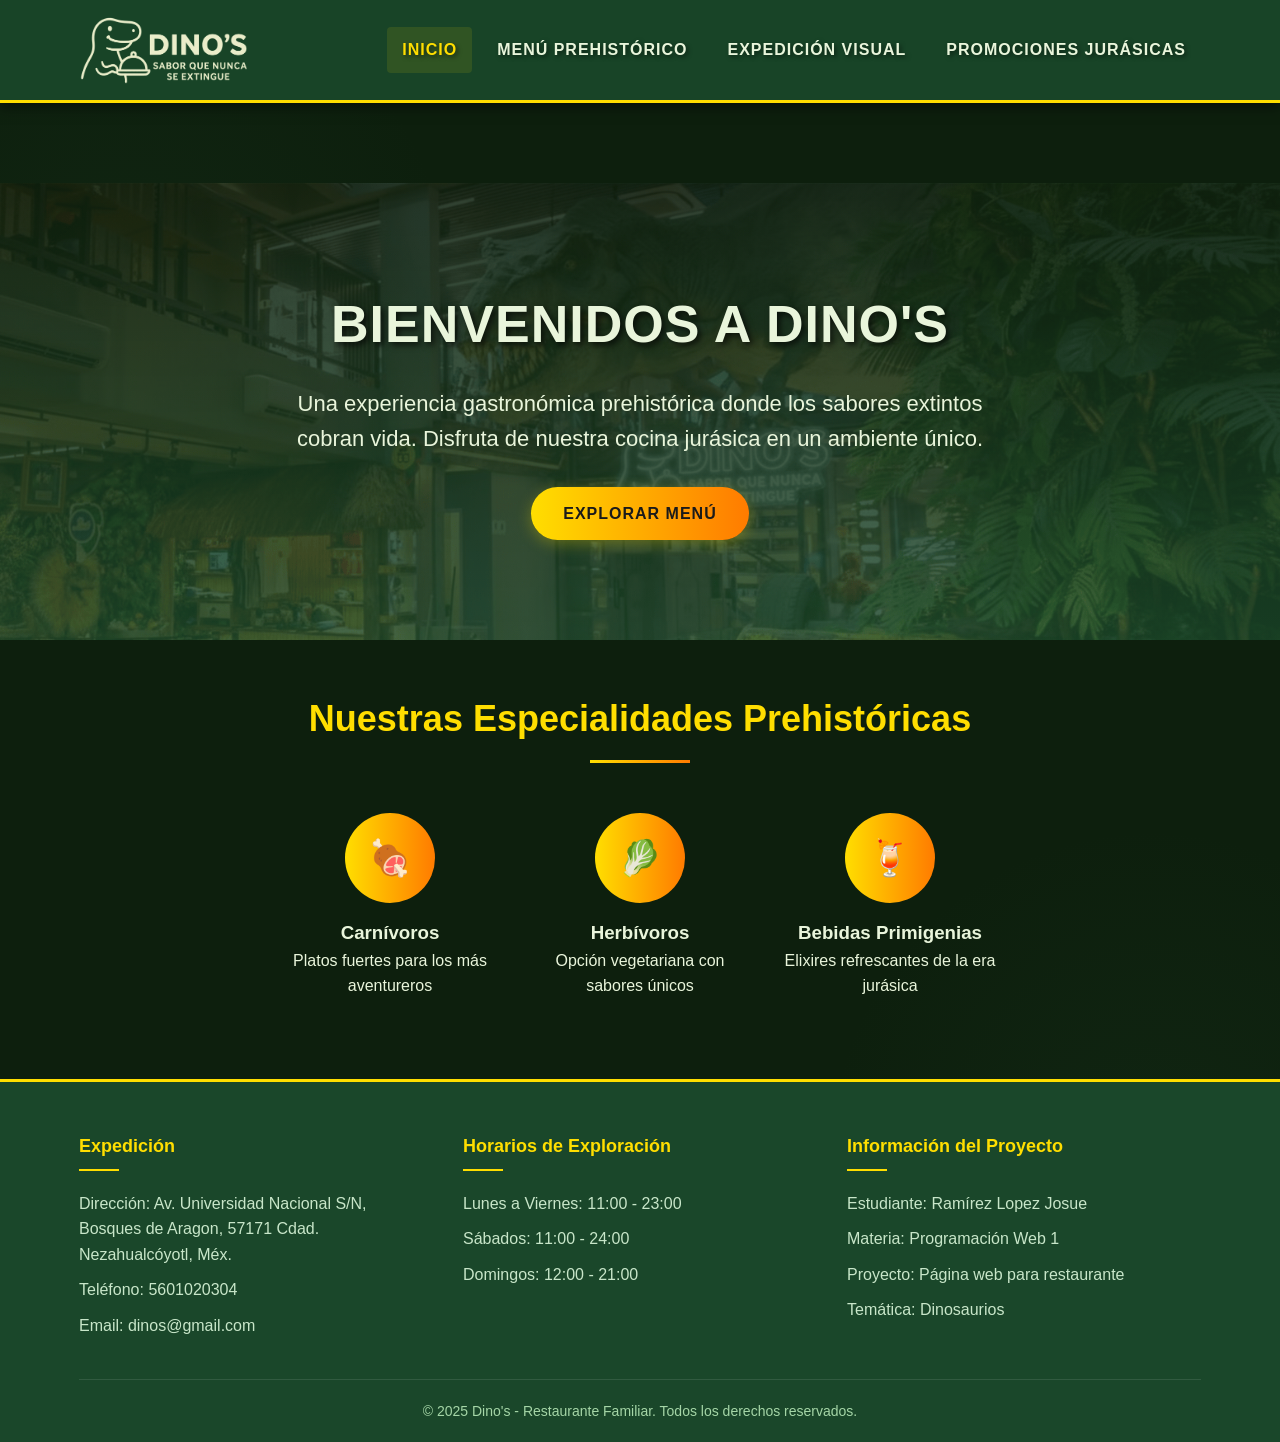
<file: index.html>
<!DOCTYPE html>
<html lang="es">
<head>
    <meta charset="UTF-8">
    <meta name="viewport" content="width=device-width, initial-scale=1.0">
    <title>Inicio - Dino's Restaurante Prehistórico</title>
    <link rel="stylesheet" href="style.css">
</head>
<body>

    <!-- Encabezado principal con logo y menú de navegación -->
    <header>
        <div class="contenedor contenedor-header">
            <div class="logo">
                <img src="Imagenes/logo-dino.png" alt="Logo Dino's" class="imagen-logo">
            </div>

            <!-- Barra de navegación -->
            <nav>
                <ul>
                    <li><a href="index.html" class="texto-jurasico activo">Inicio</a></li>
                    <li><a href="menu.html" class="texto-jurasico">Menú Prehistórico</a></li>
                    <li><a href="galeria.html" class="texto-jurasico">Expedición Visual</a></li>
                    <li><a href="promociones.html" class="texto-jurasico">Promociones Jurásicas</a></li>
                </ul>
            </nav>
        </div>
    </header>

    <!-- Sección principal de presentación (Hero) -->
    <section>
        <div class="hero">
            <div class="contenedor">
                <h1 class="texto-jurasico">BIENVENIDOS A DINO'S</h1>
                <p>Una experiencia gastronómica prehistórica donde los sabores extintos cobran vida. Disfruta de nuestra cocina jurásica en un ambiente único.</p>
                
                <!-- Botón que dirige al menú -->
                <a href="menu.html" class="boton pulso">Explorar Menú</a>
            </div>
        </div>
        
        <!-- Sección de especialidades destacadas -->
        <div class="contenedor">
            <div style="text-align: center; margin-top: 50px;">
                <h2>Nuestras Especialidades Prehistóricas</h2>

                <div class="especialidades">

                    <!-- Especialidad Carnívoros -->
                    <div class="item-especialidad">
                        <div class="icono-especialidad">🍖</div>
                        <h3>Carnívoros</h3>
                        <p>Platos fuertes para los más aventureros</p>
                    </div>

                    <!-- Especialidad Herbívoros -->
                    <div class="item-especialidad">
                        <div class="icono-especialidad">🥬</div>
                        <h3>Herbívoros</h3>
                        <p>Opción vegetariana con sabores únicos</p>
                    </div>

                    <!-- Bebidas especiales -->
                    <div class="item-especialidad">
                        <div class="icono-especialidad">🍹</div>
                        <h3>Bebidas Primigenias</h3>
                        <p>Elixires refrescantes de la era jurásica</p>
                    </div>

                </div>
            </div>
        </div>
    </section>

    <!-- Pie de página con información del proyecto y contacto -->
    <footer>
        <div class="contenedor">
            <div class="contenido-pie-pagina">

                <!-- Información de ubicación -->
                <div class="columna-pie-pagina">
                    <h3>Expedición</h3>
                    <p>Dirección: Av. Universidad Nacional S/N, Bosques de Aragon, 57171 Cdad. Nezahualcóyotl, Méx. </p>
                    <p>Teléfono: 5601020304</p>
                    <p>Email: dinos@gmail.com</p>
                </div>
                
                <!-- Horarios del restaurante -->
                <div class="columna-pie-pagina">
                    <h3>Horarios de Exploración</h3>
                    <p>Lunes a Viernes: 11:00 - 23:00</p>
                    <p>Sábados: 11:00 - 24:00</p>
                    <p>Domingos: 12:00 - 21:00</p>
                </div>
                
                <!-- Datos del estudiante y materia -->
                <div class="columna-pie-pagina">
                    <h3>Información del Proyecto</h3>
                    <p>Estudiante: Ramírez Lopez Josue</p>
                    <p>Materia: Programación Web 1</p>
                    <p>Proyecto: Página web para restaurante</p>
                    <p>Temática: Dinosaurios</p>
                </div>
            </div>
            
            <div class="copyright">
                <p>&copy; 2025 Dino's - Restaurante Familiar. Todos los derechos reservados.</p>
            </div>
        </div>
    </footer>

</body>
</html>
</file>
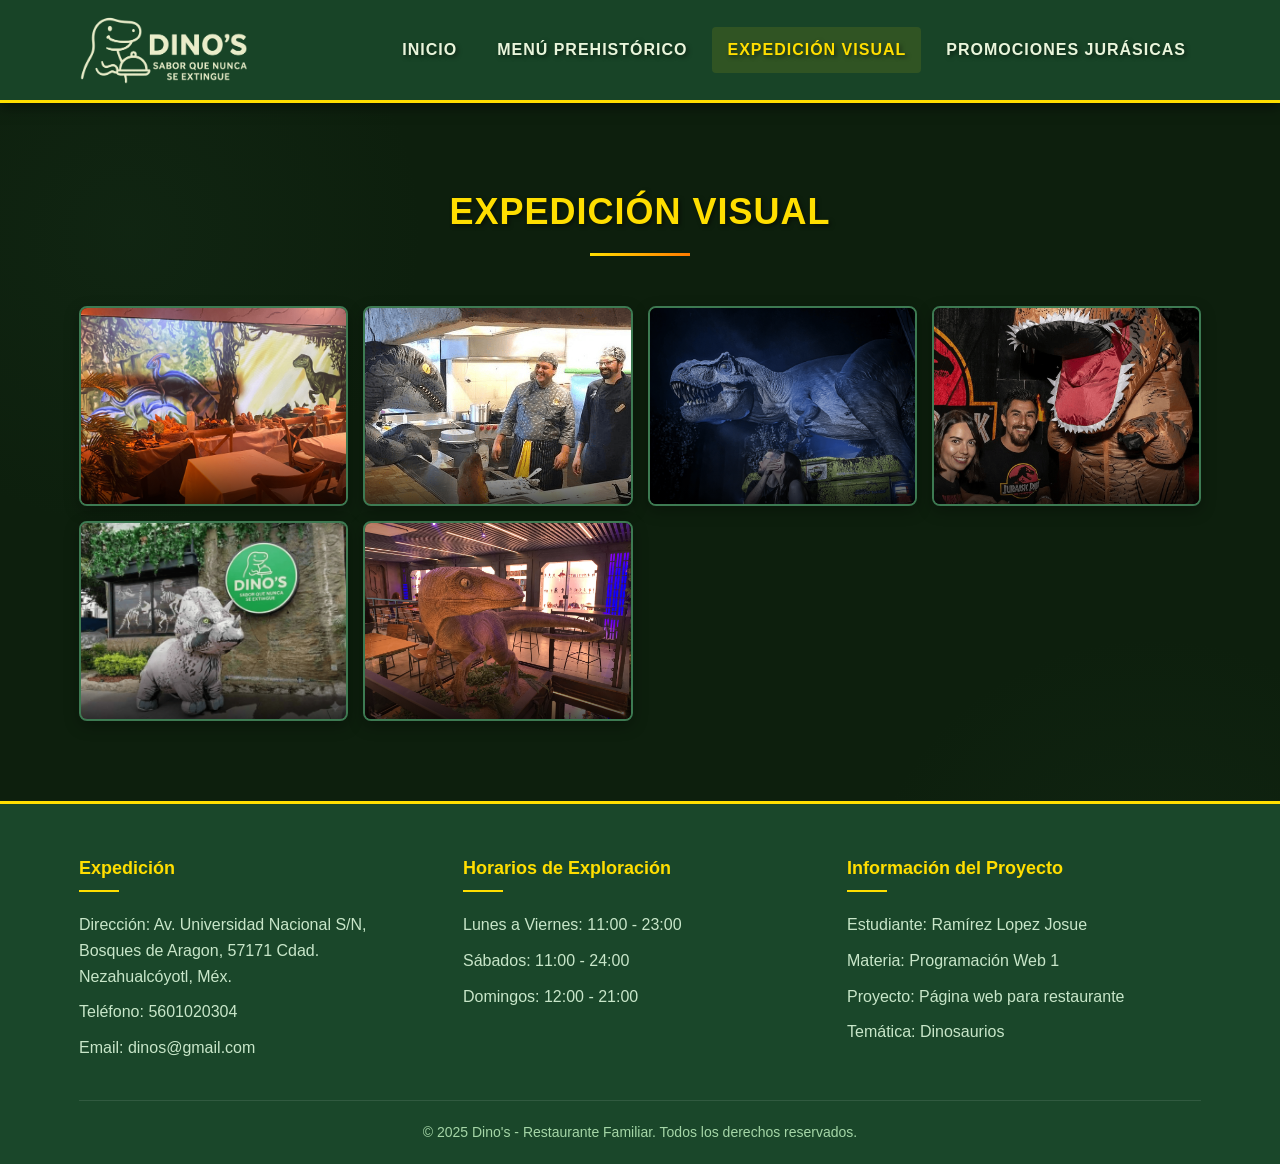
<file: galeria.html>
<!DOCTYPE html>
<html lang="es">
<head>
    <meta charset="UTF-8">
    <meta name="viewport" content="width=device-width, initial-scale=1.0">
    <title>Galería - Dino's Restaurante</title>
    <link rel="stylesheet" href="style.css">
</head>
<body>
    <!-- Encabezado con el logo y menú de navegación -->
    <header>
        <div class="contenedor contenedor-header">
            <div class="logo">
                <img src="Imagenes/logo-dino.png" alt="Logo Dino's" class="imagen-logo">
            </div>
            <nav>
                <ul>
                    <li><a href="index.html" class="texto-jurasico">Inicio</a></li>
                    <li><a href="menu.html" class="texto-jurasico">Menú Prehistórico</a></li>
                    <li><a href="galeria.html" class="texto-jurasico activo">Expedición Visual</a></li>
                    <li><a href="promociones.html" class="texto-jurasico">Promociones Jurásicas</a></li>
                </ul>
            </nav>
        </div>
    </header>

    <!-- Sección de Galería -->
    <section>
        <div class="contenedor">
            <h2 class="texto-jurasico">Expedición Visual</h2> 
            <div class="galeria">
                <div class="item-galeria">
                    <img src="Imagenes/interior-restaurante.png" alt="Interior del restaurante Dino's con decoración prehistórica y mesas temáticas">
                </div>
                <div class="item-galeria">
                    <img src="Imagenes/equipo.png" alt="Nuestro equipo de chefs preparando platillos jurásicos en la cocina">
                </div>
                <div class="item-galeria">
                    <img src="Imagenes/visitas.png" alt="Clientes disfrutando de su experiencia gastronómica prehistórica">
                </div>
                <div class="item-galeria">
                    <img src="Imagenes/evento-especial.png" alt="Evento especial de cumpleaños con temática de dinosaurios">
                </div>
                <div class="item-galeria">
                    <img src="Imagenes/exterior.png" alt="Vista exterior del restaurante Dino's">
                </div>
                <div class="item-galeria">
                    <img src="Imagenes/segunda-planta.png" alt="Segunda planta del restaurante">
                </div>
        </div>
    </section>

    <!-- Pie de página -->
    <footer>
        <div class="contenedor">
            <div class="contenido-pie-pagina">
                <div class="columna-pie-pagina">
                    <h3>Expedición</h3>
                    <p>Dirección: Av. Universidad Nacional S/N, Bosques de Aragon, 57171 Cdad. Nezahualcóyotl, Méx. </p>
                    <p>Teléfono: 5601020304</p>
                    <p>Email: dinos@gmail.com</p>
                </div>
                
                <div class="columna-pie-pagina">
                    <h3>Horarios de Exploración</h3>
                    <p>Lunes a Viernes: 11:00 - 23:00</p>
                    <p>Sábados: 11:00 - 24:00</p>
                    <p>Domingos: 12:00 - 21:00</p>
                </div>
                
                <div class="columna-pie-pagina">
                    <h3>Información del Proyecto</h3>
                    <p>Estudiante: Ramírez Lopez Josue</p>
                    <p>Materia: Programación Web 1</p>
                    <p>Proyecto: Página web para restaurante</p>
                    <p>Temática: Dinosaurios</p>
                </div>
            </div>
            
            <div class="copyright">
                <p>&copy; 2025 Dino's - Restaurante Familiar. Todos los derechos reservados.</p>
            </div>
        </div>
    </footer>
</body>
</html>
</file>
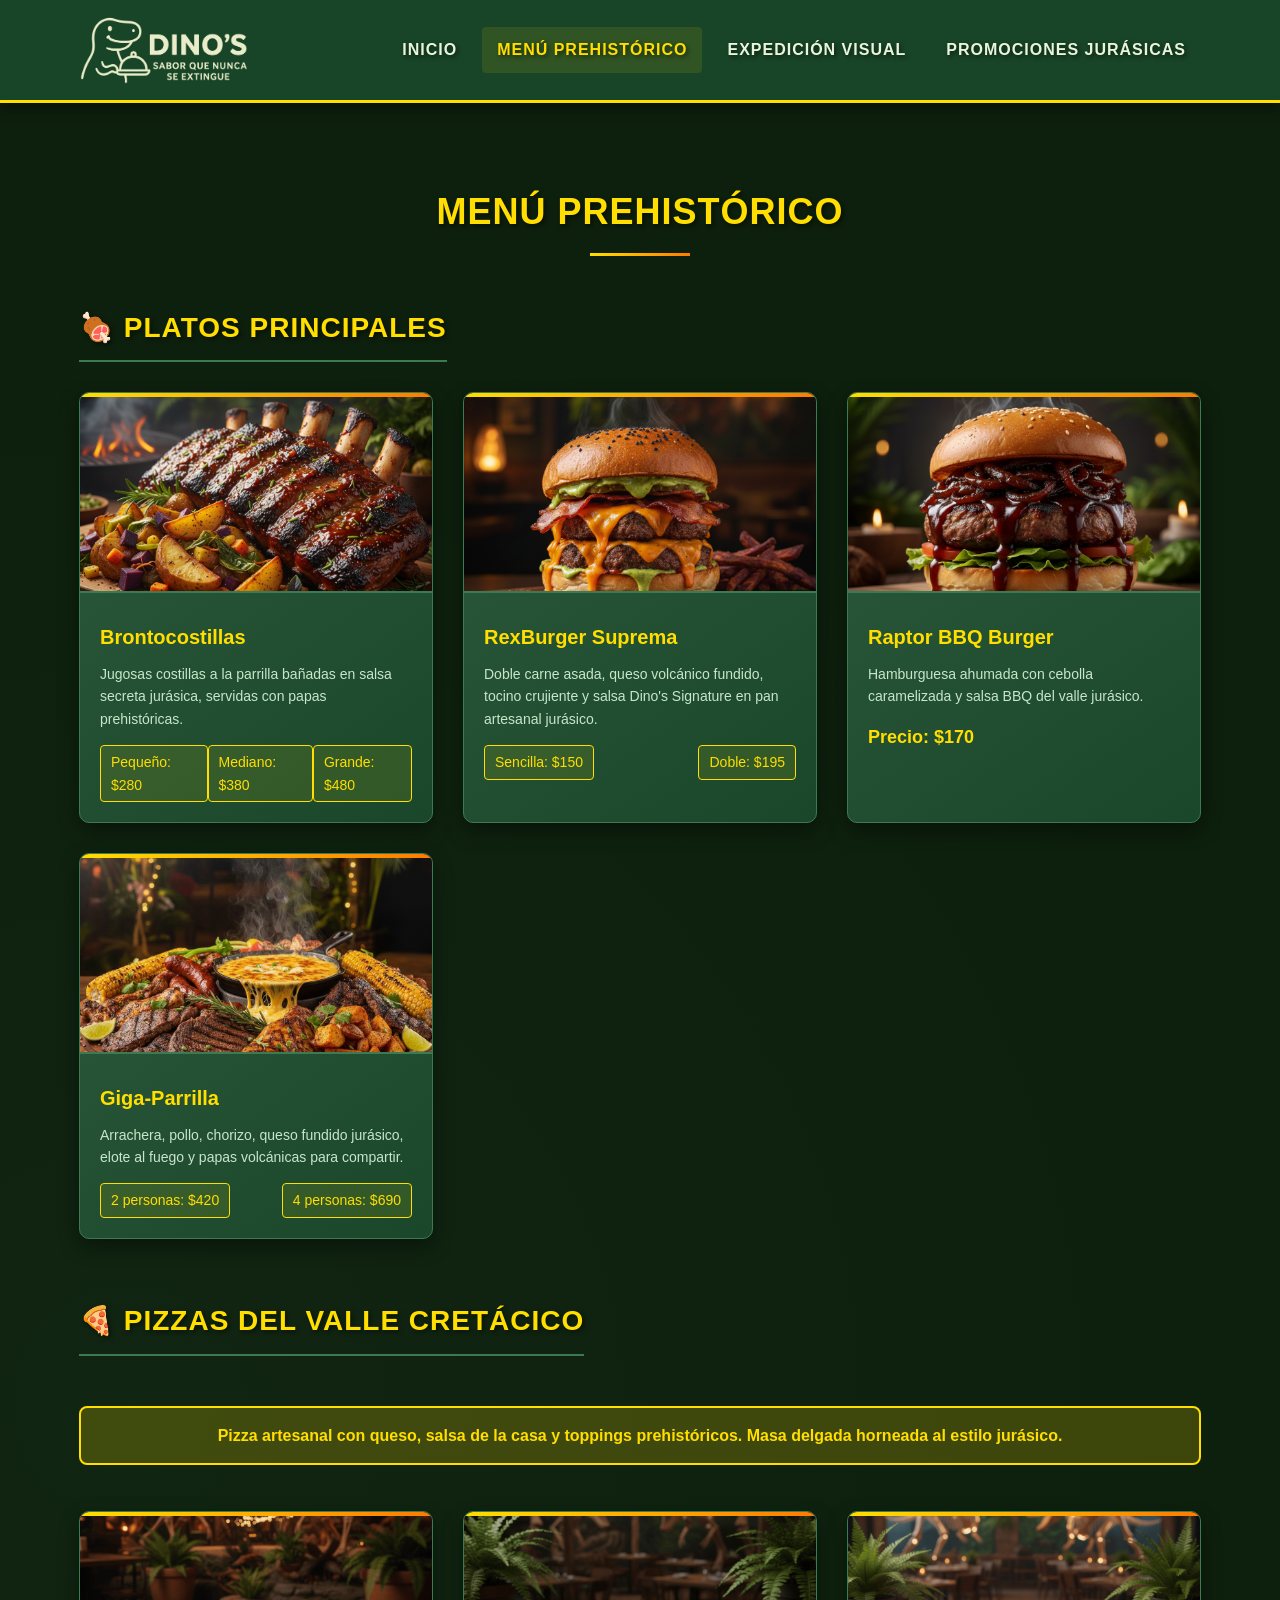
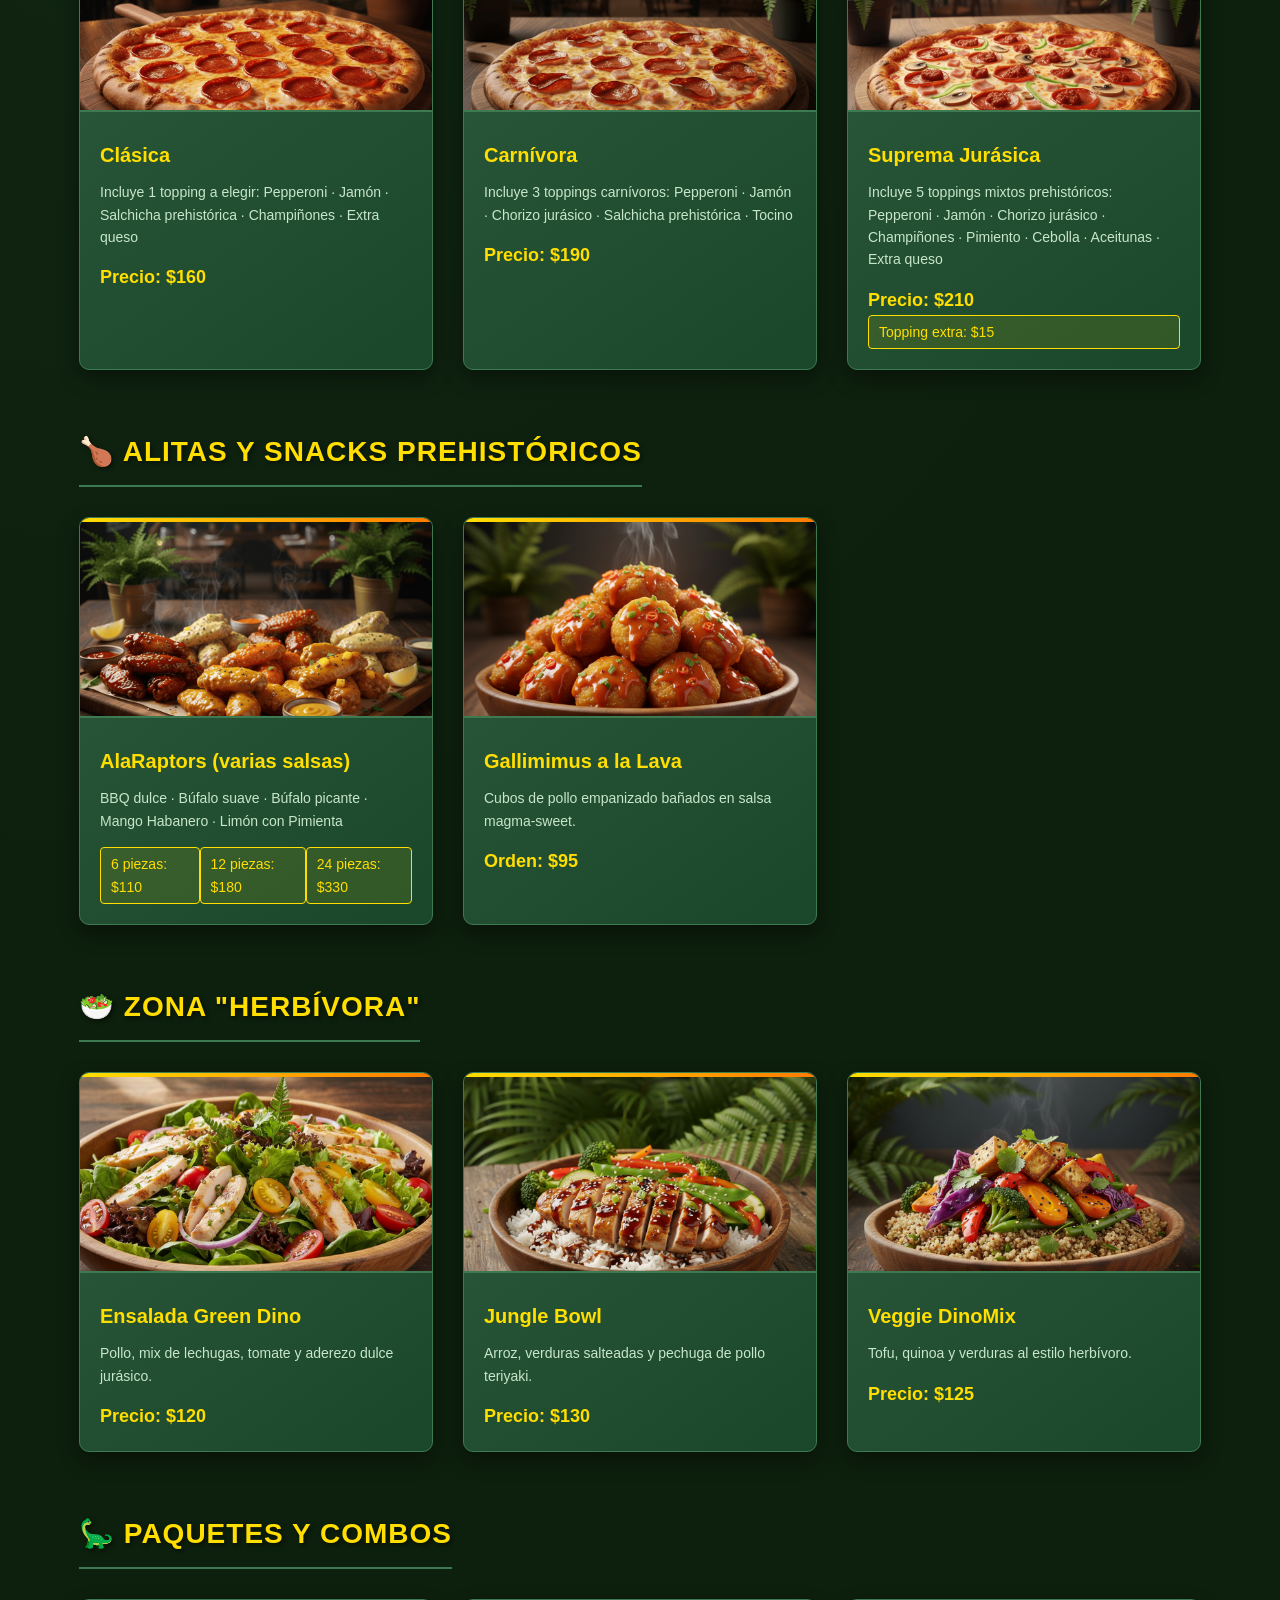
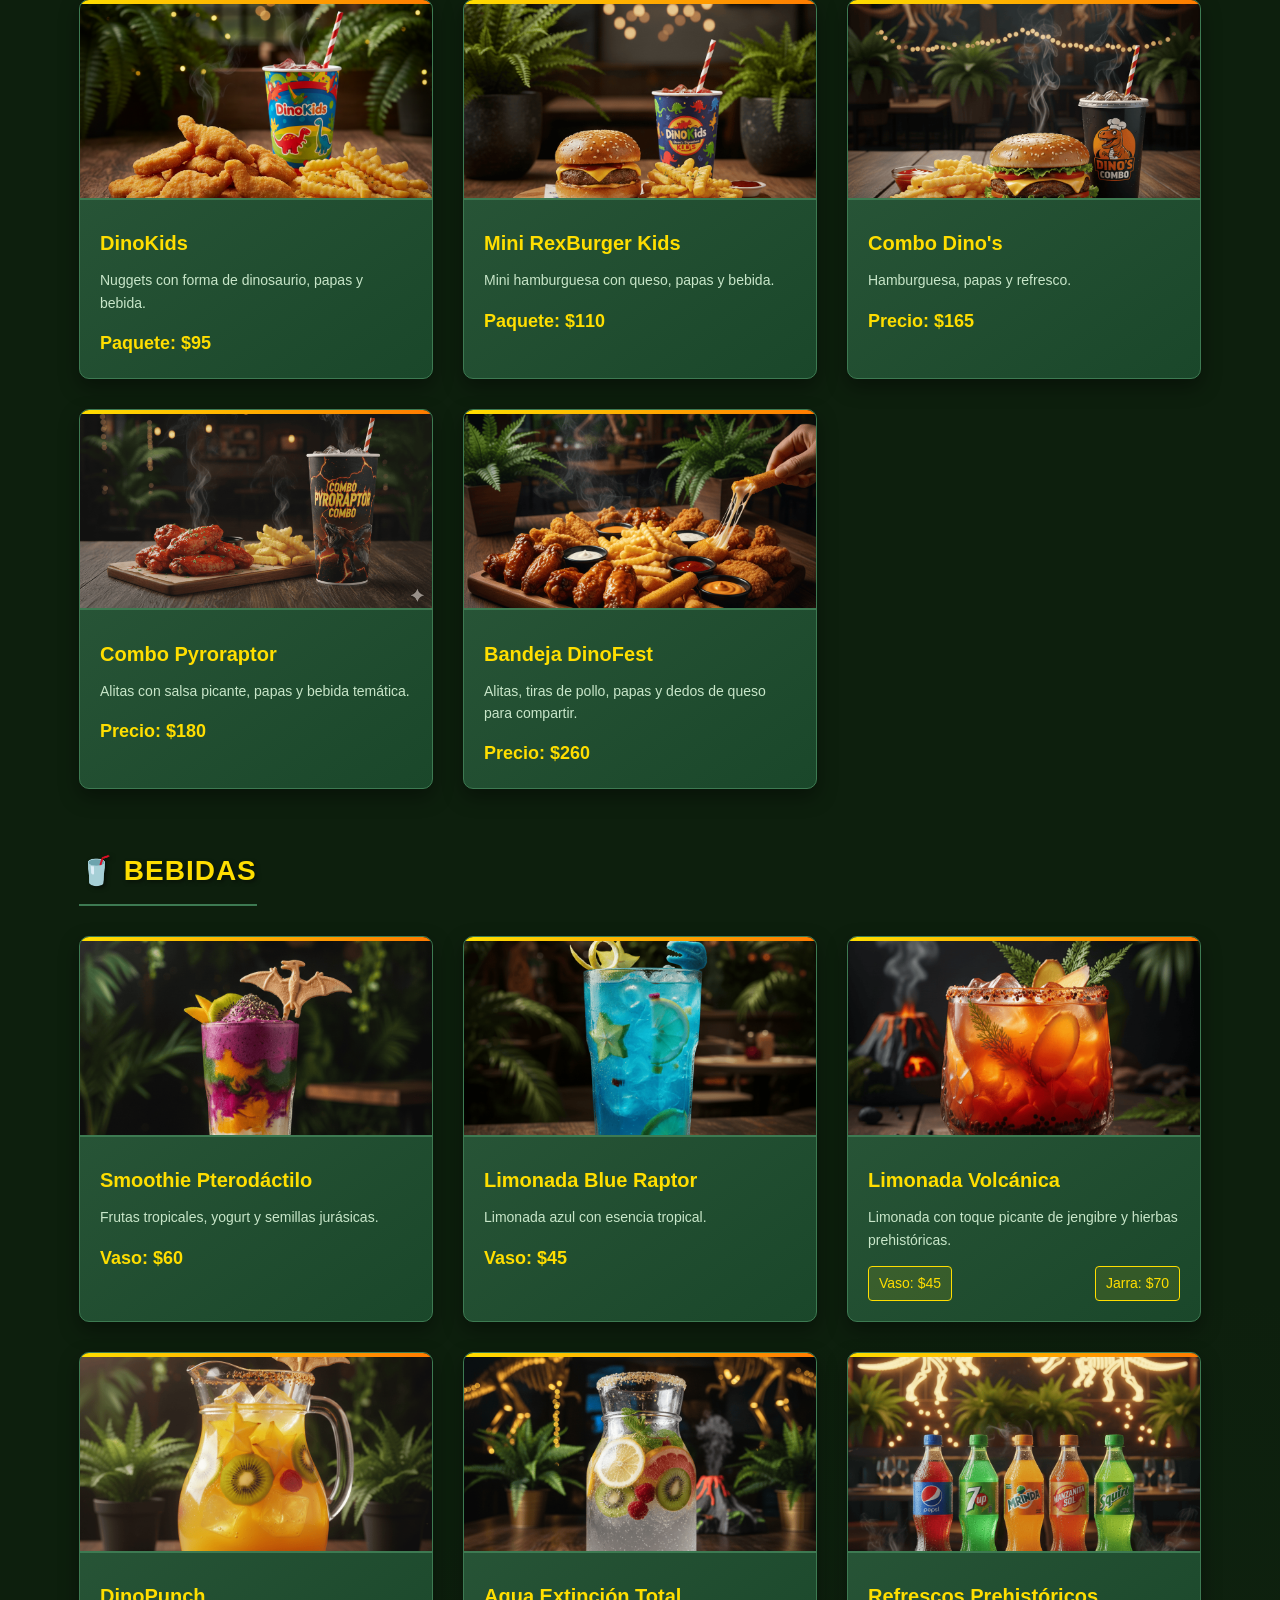
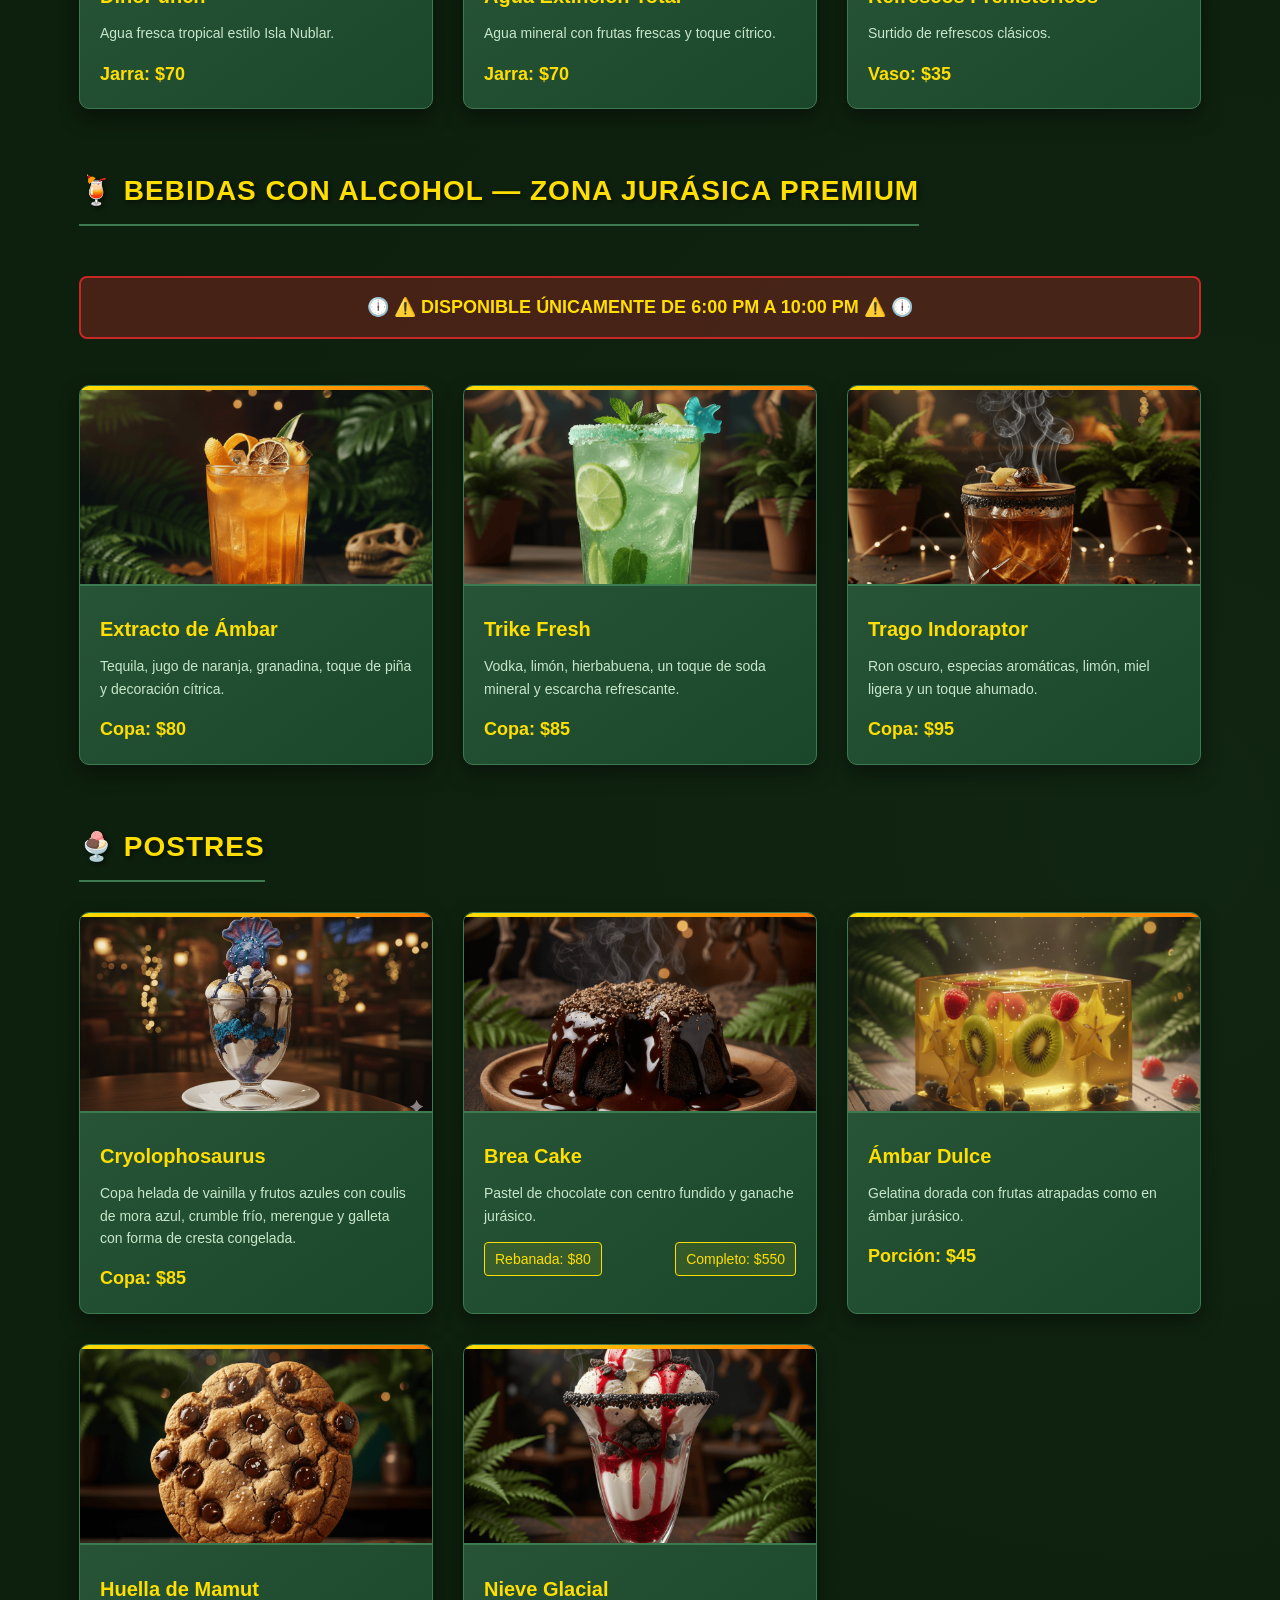
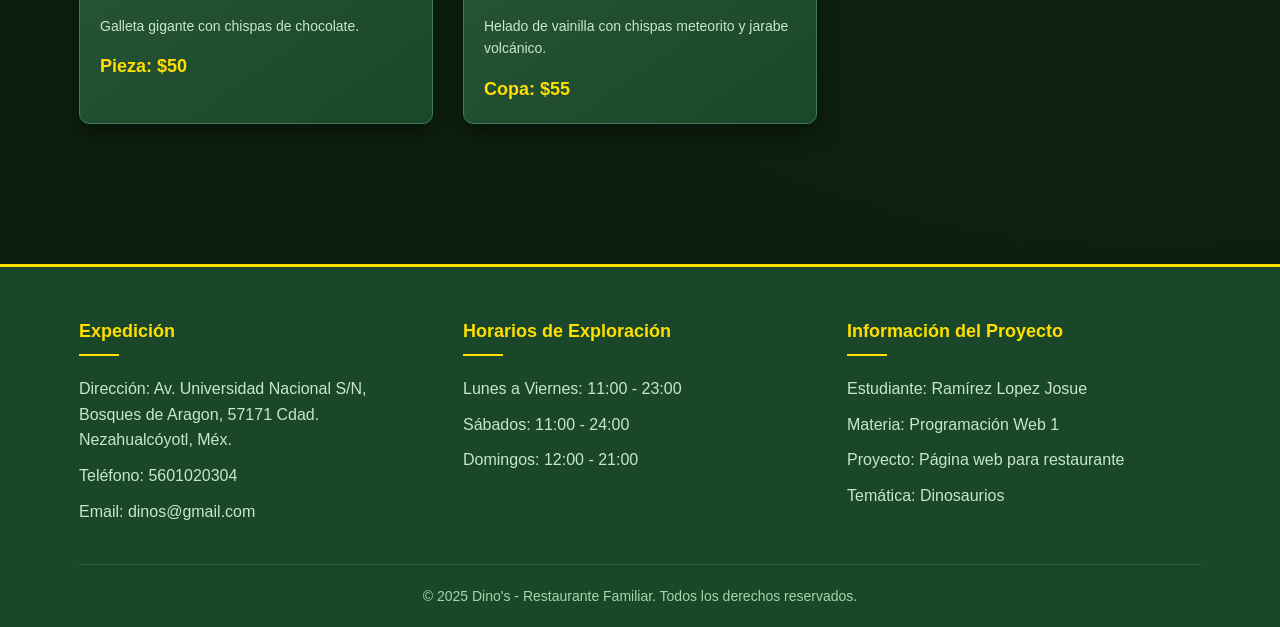
<file: menu.html>
<!DOCTYPE html>
<html lang="es">
<head>
    <meta charset="UTF-8">
    <meta name="viewport" content="width=device-width, initial-scale=1.0">
    <title>Menú Prehistórico - Dino's Restaurante</title>
    <link rel="stylesheet" href="style.css">
</head>
<body>
    <!-- Encabezado con el logo y menú de navegación -->
    <header>
        <div class="contenedor contenedor-header">
            <div class="logo">
                <img src="Imagenes/logo-dino.png" alt="Logo Dino's" class="imagen-logo">
            </div>
            <nav>
                <ul>
                    <li><a href="index.html" class="texto-jurasico">Inicio</a></li>
                    <li><a href="menu.html" class="texto-jurasico activo">Menú Prehistórico</a></li>
                    <li><a href="galeria.html" class="texto-jurasico">Expedición Visual</a></li>
                    <li><a href="promociones.html" class="texto-jurasico">Promociones Jurásicas</a></li>
                </ul>
            </nav>
        </div>
    </header>

    <!-- Sección de Menú Comida -->
    <section>
        <div class="contenedor">
            <h2 class="texto-jurasico">Menú Prehistórico</h2>
            
            <!-- Platos principales -->
            <div class="categoria-menu">
                <h3 class="texto-jurasico">🍖 PLATOS PRINCIPALES</h3>
                <div class="items-menu">
                    <div class="item-menu">
                        <img src="Imagenes/brontocostillas.png" alt="Brontocostillas">
                        <div class="contenido-item-menu">
                            <h4>Brontocostillas</h4>
                            <p>Jugosas costillas a la parrilla bañadas en salsa secreta jurásica, servidas con papas prehistóricas.</p>
                            <div class="tamanos">
                                <span class="tamano">Pequeño: $280</span>
                                <span class="tamano">Mediano: $380</span>
                                <span class="tamano">Grande: $480</span>
                            </div>
                        </div>
                    </div>
                    
                    <div class="item-menu">
                        <img src="Imagenes/rexburger.png" alt="RexBurger Suprema">
                        <div class="contenido-item-menu">
                            <h4>RexBurger Suprema</h4>
                            <p>Doble carne asada, queso volcánico fundido, tocino crujiente y salsa Dino's Signature en pan artesanal jurásico.</p>
                            <div class="tamanos">
                                <span class="tamano">Sencilla: $150</span>
                                <span class="tamano">Doble: $195</span>
                            </div>
                        </div>
                    </div>
                    
                    <div class="item-menu">
                        <img src="Imagenes/raptor-bbq-burger.png" alt="Raptor BBQ Burger">
                        <div class="contenido-item-menu">
                            <h4>Raptor BBQ Burger</h4>
                            <p>Hamburguesa ahumada con cebolla caramelizada y salsa BBQ del valle jurásico.</p>
                            <div class="precio">Precio: $170</div>
                        </div>
                    </div>
                    
                    <div class="item-menu">
                        <img src="Imagenes/giga-parrilla.png" alt="Giga-Parrilla">
                        <div class="contenido-item-menu">
                            <h4>Giga-Parrilla</h4>
                            <p>Arrachera, pollo, chorizo, queso fundido jurásico, elote al fuego y papas volcánicas para compartir.</p>
                            <div class="tamanos">
                                <span class="tamano">2 personas: $420</span>
                                <span class="tamano">4 personas: $690</span>
                            </div>
                        </div>
                    </div>
                </div>
            </div>
            
            <!-- Pizzas -->
            <div class="categoria-menu">
                <h3 class="texto-jurasico">🍕 Pizzas del Valle Cretácico</h3>
                <br>
                <p class="destacado-menu"> Pizza artesanal con queso, salsa de la casa y toppings prehistóricos. Masa delgada horneada al estilo jurásico.</p>
                <br>
                <div class="items-menu">
                    <div class="item-menu">
                        <img src="Imagenes/pizza-clasica.png" alt="Pizza Clásica">
                        <div class="contenido-item-menu">
                            <h4>Clásica</h4>
                            <p>Incluye 1 topping a elegir: Pepperoni · Jamón · Salchicha prehistórica · Champiñones · Extra queso</p>
                            <div class="precio">Precio: $160</div>
                        </div>
                    </div>
                    
                    <div class="item-menu">
                        <img src="Imagenes/pizza-carnivora.png" alt="Pizza Carnívora">
                        <div class="contenido-item-menu">
                            <h4>Carnívora</h4>
                            <p>Incluye 3 toppings carnívoros: Pepperoni · Jamón · Chorizo jurásico · Salchicha prehistórica · Tocino</p>
                            <div class="precio">Precio: $190</div>
                        </div>
                    </div>
                    
                    <div class="item-menu">
                        <img src="Imagenes/pizza-suprema.png" alt="Pizza Suprema Jurásica">
                        <div class="contenido-item-menu">
                            <h4>Suprema Jurásica</h4>
                            <p>Incluye 5 toppings mixtos prehistóricos: Pepperoni · Jamón · Chorizo jurásico · Champiñones · Pimiento · Cebolla · Aceitunas · Extra queso</p>
                            <div class="precio">Precio: $210</div>
                            <div class="tamano">Topping extra: $15</div>
                        </div>
                    </div>
                </div>
            </div>
            
            <!-- Alitas y Snacks -->
            <div class="categoria-menu">
                <h3 class="texto-jurasico">🍗 ALITAS Y SNACKS PREHISTÓRICOS</h3>
                <div class="items-menu">
                    <div class="item-menu">
                        <img src="Imagenes/alaraptors.png" alt="AlaRaptors">
                        <div class="contenido-item-menu">
                            <h4>AlaRaptors (varias salsas)</h4>
                            <p>BBQ dulce · Búfalo suave · Búfalo picante · Mango Habanero · Limón con Pimienta</p>
                            <div class="tamanos">
                                <span class="tamano">6 piezas: $110</span>
                                <span class="tamano">12 piezas: $180</span>
                                <span class="tamano">24 piezas: $330</span>
                            </div>
                        </div>
                    </div>
                    
                    <div class="item-menu">
                        <img src="Imagenes/gallimimus-lava.png" alt="Gallimimus a la Lava">
                        <div class="contenido-item-menu">
                            <h4>Gallimimus a la Lava</h4>
                            <p>Cubos de pollo empanizado bañados en salsa magma-sweet.</p>
                            <div class="precio">Orden: $95</div>
                        </div>
                    </div>
                </div>
            </div>
            
            <!-- Zona Herbívora -->
            <div class="categoria-menu">
                <h3 class="texto-jurasico">🥗 ZONA "HERBÍVORA"</h3>
                <div class="items-menu">
                    <div class="item-menu">
                        <img src="Imagenes/ensalada-green-dino.png" alt="Ensalada Green Dino">
                        <div class="contenido-item-menu">
                            <h4>Ensalada Green Dino</h4>
                            <p>Pollo, mix de lechugas, tomate y aderezo dulce jurásico.</p>
                            <div class="precio">Precio: $120</div>
                        </div>
                    </div>
                    
                    <div class="item-menu">
                        <img src="Imagenes/jungle-bowl.png" alt="Jungle Bowl">
                        <div class="contenido-item-menu">
                            <h4>Jungle Bowl</h4>
                            <p>Arroz, verduras salteadas y pechuga de pollo teriyaki.</p>
                            <div class="precio">Precio: $130</div>
                        </div>
                    </div>
                    
                    <div class="item-menu">
                        <img src="Imagenes/veggie-dinomix.png" alt="Veggie DinoMix">
                        <div class="contenido-item-menu">
                            <h4>Veggie DinoMix</h4>
                            <p>Tofu, quinoa y verduras al estilo herbívoro.</p>
                            <div class="precio">Precio: $125</div>
                        </div>
                    </div>
                </div>
            </div>
            
            <!-- Paquetes y Combos -->
            <div class="categoria-menu">
                <h3 class="texto-jurasico">🦕 PAQUETES Y COMBOS</h3>
                <div class="items-menu">
                    <div class="item-menu">
                        <img src="Imagenes/dinokids.png" alt="DinoKids">
                        <div class="contenido-item-menu">
                            <h4>DinoKids</h4>
                            <p>Nuggets con forma de dinosaurio, papas y bebida.</p>
                            <div class="precio">Paquete: $95</div>
                        </div>
                    </div>
                    
                    <div class="item-menu">
                        <img src="Imagenes/mini-rexburger-kids.png" alt="Mini RexBurger Kids">
                        <div class="contenido-item-menu">
                            <h4>Mini RexBurger Kids</h4>
                            <p>Mini hamburguesa con queso, papas y bebida.</p>
                            <div class="precio">Paquete: $110</div>
                        </div>
                    </div>
                    
                    <div class="item-menu">
                        <img src="Imagenes/combo-dinos.png" alt="Combo Dino's">
                        <div class="contenido-item-menu">
                            <h4>Combo Dino's</h4>
                            <p>Hamburguesa, papas y refresco.</p>
                            <div class="precio">Precio: $165</div>
                        </div>
                    </div>
                    
                    <div class="item-menu">
                        <img src="Imagenes/combo-pyroraptor.png" alt="Combo Pyroraptor">
                        <div class="contenido-item-menu">
                            <h4>Combo Pyroraptor</h4>
                            <p>Alitas con salsa picante, papas y bebida temática.</p>
                            <div class="precio">Precio: $180</div>
                        </div>
                    </div>
                    
                    <div class="item-menu">
                        <img src="Imagenes/bandeja-dinofest.png" alt="Bandeja DinoFest">
                        <div class="contenido-item-menu">
                            <h4>Bandeja DinoFest</h4>
                            <p>Alitas, tiras de pollo, papas y dedos de queso para compartir.</p>
                            <div class="precio">Precio: $260</div>
                        </div>
                    </div>
                </div>
            </div>
            
            <!-- Bebidas -->
            <div class="categoria-menu">
                <h3 class="texto-jurasico">🥤 BEBIDAS</h3>
                <div class="items-menu">
                    <div class="item-menu">
                        <img src="Imagenes/smoothie-pterodactilo.png" alt="Smoothie Pterodáctilo">
                        <div class="contenido-item-menu">
                            <h4>Smoothie Pterodáctilo</h4>
                            <p>Frutas tropicales, yogurt y semillas jurásicas.</p>
                            <div class="precio">Vaso: $60</div>
                        </div>
                    </div>
                    
                    <div class="item-menu">
                        <img src="Imagenes/limonada-blue-raptor.png" alt="Limonada Blue Raptor">
                        <div class="contenido-item-menu">
                            <h4>Limonada Blue Raptor</h4>
                            <p>Limonada azul con esencia tropical.</p>
                            <div class="precio">Vaso: $45</div>
                        </div>
                    </div>
                    
                    <div class="item-menu">
                        <img src="Imagenes/limonada-volcanica.png" alt="Limonada Volcánica">
                        <div class="contenido-item-menu">
                            <h4>Limonada Volcánica</h4>
                            <p>Limonada con toque picante de jengibre y hierbas prehistóricas.</p>
                            <div class="tamanos">
                                <span class="tamano">Vaso: $45</span>
                                <span class="tamano">Jarra: $70</span>
                            </div>
                        </div>
                    </div>
                    
                    <div class="item-menu">
                        <img src="Imagenes/dinopunch.png" alt="DinoPunch">
                        <div class="contenido-item-menu">
                            <h4>DinoPunch</h4>
                            <p>Agua fresca tropical estilo Isla Nublar.</p>
                            <div class="precio">Jarra: $70</div>
                        </div>
                    </div>
                    
                    <div class="item-menu">
                        <img src="Imagenes/agua-extincion.png" alt="Agua Extinción Total">
                        <div class="contenido-item-menu">
                            <h4>Agua Extinción Total</h4>
                            <p>Agua mineral con frutas frescas y toque cítrico.</p>
                            <div class="precio">Jarra: $70</div>
                        </div>
                    </div>
                    
                    <div class="item-menu">
                        <img src="Imagenes/refrescos.png" alt="Refrescos Prehistóricos">
                        <div class="contenido-item-menu">
                            <h4>Refrescos Prehistóricos</h4>
                            <p>Surtido de refrescos clásicos.</p>
                            <div class="precio">Vaso: $35</div>
                        </div>
                    </div>
                </div>
            </div>
            
            <!-- Bebidas con Alcohol -->
            <div class="categoria-menu">
                <h3 class="texto-jurasico">🍹 BEBIDAS CON ALCOHOL — ZONA JURÁSICA PREMIUM</h3>
                <br>
                <p class="alerta-horario">🕕 ⚠️ DISPONIBLE ÚNICAMENTE DE 6:00 PM A 10:00 PM ⚠️ 🕕</p>
                <br>
                <div class="items-menu">
                    <div class="item-menu">
                        <img src="Imagenes/extracto-ambar.png" alt="Extracto de Ámbar">
                        <div class="contenido-item-menu">
                            <h4>Extracto de Ámbar</h4>
                            <p>Tequila, jugo de naranja, granadina, toque de piña y decoración cítrica.</p>
                            <div class="precio">Copa: $80</div>
                        </div>
                    </div>
                    
                    <div class="item-menu">
                        <img src="Imagenes/trike-fresh.png" alt="Trike Fresh">
                        <div class="contenido-item-menu">
                            <h4>Trike Fresh</h4>
                            <p>Vodka, limón, hierbabuena, un toque de soda mineral y escarcha refrescante.</p>
                            <div class="precio">Copa: $85</div>
                        </div>
                    </div>
                    
                    <div class="item-menu">
                        <img src="Imagenes/trago-indoraptor.png" alt="Trago Indoraptor">
                        <div class="contenido-item-menu">
                            <h4>Trago Indoraptor</h4>
                            <p>Ron oscuro, especias aromáticas, limón, miel ligera y un toque ahumado.</p>
                            <div class="precio">Copa: $95</div>
                        </div>
                    </div>
                </div>
            </div>
            
            <!-- Postres -->
            <div class="categoria-menu">
                <h3 class="texto-jurasico">🍨 POSTRES</h3>
                <div class="items-menu">
                    <div class="item-menu">
                        <img src="Imagenes/cryolophosaurus.png" alt="Cryolophosaurus">
                        <div class="contenido-item-menu">
                            <h4>Cryolophosaurus</h4>
                            <p>Copa helada de vainilla y frutos azules con coulis de mora azul, crumble frío, merengue y galleta con forma de cresta congelada.</p>
                            <div class="precio">Copa: $85</div>
                        </div>
                    </div>
                    
                    <div class="item-menu">
                        <img src="Imagenes/brea-cake.png" alt="Brea Cake">
                        <div class="contenido-item-menu">
                            <h4>Brea Cake</h4>
                            <p>Pastel de chocolate con centro fundido y ganache jurásico.</p>
                            <div class="tamanos">
                                <span class="tamano">Rebanada: $80</span>
                                <span class="tamano">Completo: $550</span>
                            </div>
                        </div>
                    </div>
                    
                    <div class="item-menu">
                        <img src="Imagenes/ambar-dulce.png" alt="Ámbar Dulce">
                        <div class="contenido-item-menu">
                            <h4>Ámbar Dulce</h4>
                            <p>Gelatina dorada con frutas atrapadas como en ámbar jurásico.</p>
                            <div class="precio">Porción: $45</div>
                        </div>
                    </div>
                    
                    <div class="item-menu">
                        <img src="Imagenes/huella-mamut.png" alt="Huella de Mamut">
                        <div class="contenido-item-menu">
                            <h4>Huella de Mamut</h4>
                            <p>Galleta gigante con chispas de chocolate.</p>
                            <div class="precio">Pieza: $50</div>
                        </div>
                    </div>
                    
                    <div class="item-menu">
                        <img src="Imagenes/nieve-glacial.png" alt="Nieve Glacial">
                        <div class="contenido-item-menu">
                            <h4>Nieve Glacial</h4>
                            <p>Helado de vainilla con chispas meteorito y jarabe volcánico.</p>
                            <div class="precio">Copa: $55</div>
                        </div>
                    </div>
                </div>
            </div>
        </div>
    </section>

    <!-- Pie de página -->
    <footer>
        <div class="contenedor">
            <div class="contenido-pie-pagina">
                <div class="columna-pie-pagina">
                    <h3>Expedición</h3>
                    <p>Dirección: Av. Universidad Nacional S/N, Bosques de Aragon, 57171 Cdad. Nezahualcóyotl, Méx. </p>
                    <p>Teléfono: 5601020304</p>
                    <p>Email: dinos@gmail.com</p>
                </div>
                
                <div class="columna-pie-pagina">
                    <h3>Horarios de Exploración</h3>
                    <p>Lunes a Viernes: 11:00 - 23:00</p>
                    <p>Sábados: 11:00 - 24:00</p>
                    <p>Domingos: 12:00 - 21:00</p>
                </div>
                
                <div class="columna-pie-pagina">
                    <h3>Información del Proyecto</h3>
                    <p>Estudiante: Ramírez Lopez Josue</p>
                    <p>Materia: Programación Web 1</p>
                    <p>Proyecto: Página web para restaurante</p>
                    <p>Temática: Dinosaurios</p>
                </div>
            </div>
            
            <div class="copyright">
                <p>&copy; 2025 Dino's - Restaurante Familiar. Todos los derechos reservados.</p>
            </div>
        </div>
    </footer>
</body>
</html>
</file>
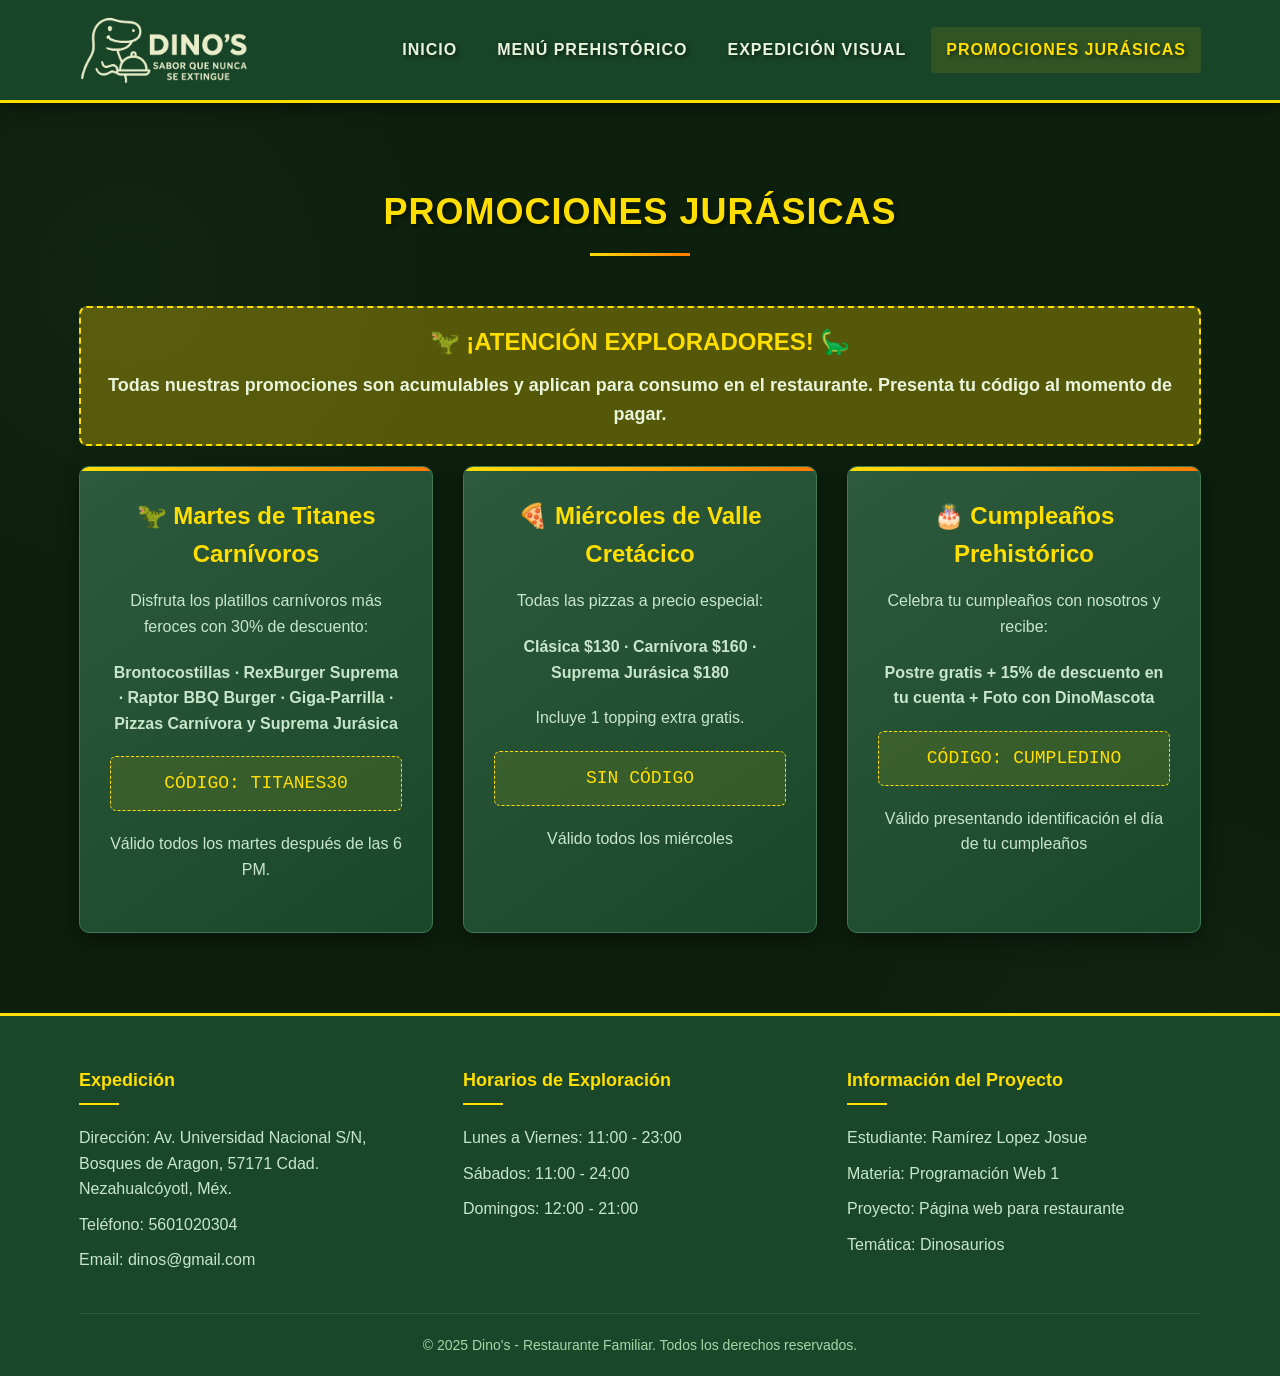
<file: promociones.html>
<!DOCTYPE html>
<html lang="es">
<head>
    <meta charset="UTF-8">
    <meta name="viewport" content="width=device-width, initial-scale=1.0">
    <title>Promociones - Dino's Restaurante</title>
    <link rel="stylesheet" href="style.css">
</head>
<body>
   <!-- Encabezado con el logo y menú de navegación -->
    <header>
        <div class="contenedor contenedor-header">
            <div class="logo">
                <img src="Imagenes/logo-dino.png" alt="Logo Dino's" class="imagen-logo">
            </div>
            <nav>
                <ul>
                    <li><a href="index.html" class="texto-jurasico">Inicio</a></li>
                    <li><a href="menu.html" class="texto-jurasico">Menú Prehistórico</a></li>
                    <li><a href="galeria.html" class="texto-jurasico">Expedición Visual</a></li>
                    <li><a href="promociones.html" class="texto-jurasico activo">Promociones Jurásicas</a></li>
                </ul>
            </nav>
        </div>
    </header>

    <!-- Sección de Promociones -->
    <section>
        <div class="contenedor">
            <h2 class="texto-jurasico">Promociones Jurásicas</h2>

            <!-- Alerta especial -->
            <div class="destacado-menu alerta-especial">
                <h3>🦖 ¡ATENCIÓN EXPLORADORES! 🦕</h3>
                <p>
                    Todas nuestras promociones son acumulables y aplican para consumo en el restaurante. 
                    Presenta tu código al momento de pagar.
                </p>
            </div>

            <div class="promociones">
                <div class="promocion">
                    <h3>🦖 Martes de Titanes Carnívoros</h3>
                    <p>Disfruta los platillos carnívoros más feroces con 30% de descuento:</p>
                    <p><strong>Brontocostillas · RexBurger Suprema · Raptor BBQ Burger · Giga-Parrilla · Pizzas Carnívora y Suprema Jurásica</strong></p>
                    <div class="codigo-promo">CÓDIGO: TITANES30</div>
                    <p>Válido todos los martes después de las 6 PM.</p>
                </div>
                
                <div class="promocion">
                    <h3>🍕 Miércoles de Valle Cretácico</h3>
                    <p>Todas las pizzas a precio especial:</p>
                    <p><strong>Clásica $130 · Carnívora $160 · Suprema Jurásica $180</strong></p>
                    <p>Incluye 1 topping extra gratis.</p>
                    <div class="codigo-promo">SIN CÓDIGO</div>
                    <p>Válido todos los miércoles</p>
                </div>
                
                <div class="promocion">
                    <h3>🎂 Cumpleaños Prehistórico</h3>
                    <p>Celebra tu cumpleaños con nosotros y recibe:</p>
                    <p><strong>Postre gratis + 15% de descuento en tu cuenta + Foto con DinoMascota</strong></p>
                    <div class="codigo-promo">CÓDIGO: CUMPLEDINO</div>
                    <p>Válido presentando identificación el día de tu cumpleaños</p>
                </div>
            </div>
    </section>

    <!-- Pie de página -->
    <footer>
        <div class="contenedor">
            <div class="contenido-pie-pagina">
                <div class="columna-pie-pagina">
                   <h3>Expedición</h3>
                    <p>Dirección: Av. Universidad Nacional S/N, Bosques de Aragon, 57171 Cdad. Nezahualcóyotl, Méx. </p>
                    <p>Teléfono: 5601020304</p>
                    <p>Email: dinos@gmail.com</p>
                </div>
                
                <div class="columna-pie-pagina">
                    <h3>Horarios de Exploración</h3>
                    <p>Lunes a Viernes: 11:00 - 23:00</p>
                    <p>Sábados: 11:00 - 24:00</p>
                    <p>Domingos: 12:00 - 21:00</p>
                </div>
                
                <div class="columna-pie-pagina">
                    <h3>Información del Proyecto</h3>
                    <p>Estudiante: Ramírez Lopez Josue</p>
                    <p>Materia: Programación Web 1</p>
                    <p>Proyecto: Página web para restaurante</p>
                    <p>Temática: Dinosaurios</p>
                </div>
            </div>
            
            <div class="copyright">
                <p>&copy; 2025 Dino's - Restaurante Familiar. Todos los derechos reservados.</p>
            </div>
        </div>
    </footer>
</body>
</html>
</file>
<file: style.css>
/* ===== VARIABLES Y ESTILOS GLOBALES ===== */
:root {
    --primary-dark: #1a472a;
    --primary-medium: #2d5a3c;
    --primary-light: #3d7a52;
    --accent-yellow: #ffde00;
    --accent-orange: #ff7b00;
    --accent-red: #c62828;
    --text-light: #e9f5db;
    --text-dark: #1a1a1a;
}

/* Reset general para evitar diferencias entre navegadores */
* {
    margin: 0;
    padding: 0;
    box-sizing: border-box;
    font-family: 'Segoe UI', Tahoma, Geneva, Verdana, sans-serif;
}

/* Estilos globales del body */
body {
    background-color: #0d1f0d;
    color: var(--text-light);
    line-height: 1.6;
    background-image: 
        radial-gradient(circle at 10% 20%, rgba(45, 90, 60, 0.1) 0%, transparent 20%),
        radial-gradient(circle at 90% 80%, rgba(45, 90, 60, 0.1) 0%, transparent 20%);
    overflow-x: hidden;/* Evita scroll horizontal */
}

.contenedor {
    width: 90%;
    max-width: 1200px;
    margin: 0 auto;
    padding: 0 15px;
}

/* ===== TIPOGRAFÍA Y TEXTOS ===== */
.texto-jurasico {
    font-weight: bold;
    text-transform: uppercase;
    letter-spacing: 1px;
    text-shadow: 2px 2px 4px rgba(0, 0, 0, 0.5);
}

/* ===== ENCABEZADO Y NAVEGACIÓN ===== */
header {
    background-color: rgba(26, 71, 42, 0.95);
    color: var(--text-light);
    padding: 15px 0;
    position: sticky; /* Se queda arriba al hacer scroll */
    top: 0;
    z-index: 100;
    box-shadow: 0 4px 12px rgba(0, 0, 0, 0.5);
    border-bottom: 3px solid var(--accent-yellow);
}

.contenedor-header {
    display: flex;
    justify-content: space-between;
    align-items: center;
    flex-wrap: wrap;
}

.logo {
    display: flex;
    align-items: center;
}

.imagen-logo {
    height: 70px;
    width: auto;
    margin-right: 10px;
}

nav ul {
    display: flex;
    list-style: none;
    flex-wrap: wrap;
    justify-content: center;
    gap: 10px;
}

nav ul li {
    margin: 0;
}

nav ul li a {
    color: var(--text-light);
    text-decoration: none;
    font-weight: 600;
    transition: all 0.3s;
    padding: 10px 15px;
    border-radius: 4px;
    display: block;
    white-space: nowrap;
    text-align: center;
}

nav ul li a:hover {
    color: var(--accent-yellow);
    background-color: rgba(255, 222, 0, 0.1);
}

nav ul li a.activo {
    color: var(--accent-yellow);
    background-color: rgba(255, 222, 0, 0.1);
}

/* ===== SECCIÓN HERO ===== */
.hero {
    display: flex;
    align-items: center;
    background: 
        linear-gradient(rgba(13, 31, 13, 0.85), rgba(26, 71, 42, 0.8)),
        url('Imagenes/fondo-dino.png');
    background-size: cover;
    background-position: center;
    color: var(--text-light);
    padding: 100px 0;
    text-align: center;
    position: relative;
    overflow: hidden;
}

.hero h1 {
    font-size: 52px;
    margin-bottom: 20px;
    text-shadow: 3px 3px 6px rgba(0, 0, 0, 0.7);
    position: relative;
}

.hero p {
    font-size: 22px;
    max-width: 700px;
    margin: 0 auto 30px;
    position: relative;
}

/* ===== BOTONES ===== */
.boton {
    display: inline-block;
    background: linear-gradient(to right, var(--accent-yellow), var(--accent-orange));
    color: var(--text-dark);
    padding: 14px 32px;
    border-radius: 30px;
    text-decoration: none;
    font-weight: bold;
    transition: all 0.3s;
    box-shadow: 0 4px 15px rgba(255, 222, 0, 0.3);
    position: relative;
    border: none;
    cursor: pointer;
    text-transform: uppercase;
    letter-spacing: 1px;
}

.boton:hover {
    transform: translateY(-3px);
    box-shadow: 0 6px 20px rgba(255, 222, 0, 0.5);
}

/* ===== SECCIONES GENERALES ===== */
section {
    padding: 80px 0;
}

section h2 {
    text-align: center;
    margin-bottom: 50px;
    font-size: 36px;
    color: var(--accent-yellow);
    position: relative;
    padding-bottom: 15px;
}

section h2::after {
    content: "";
    position: absolute;
    bottom: 0;
    left: 50%;
    transform: translateX(-50%);
    width: 100px;
    height: 3px;
    background: linear-gradient(to right, var(--accent-yellow), var(--accent-orange));
}

/* ===== ESPECIALIDADES ===== */
.especialidades {
    display: flex;
    justify-content: center;
    flex-wrap: wrap;
    margin-top: 40px;
    gap: 30px;
}

.item-especialidad {
    width: 220px;
    text-align: center;
}

.icono-especialidad {
    background: linear-gradient(to right, var(--accent-yellow), var(--accent-orange));
    color: var(--text-dark);
    width: 90px;
    height: 90px;
    line-height: 90px;
    border-radius: 50%;
    margin: 0 auto 15px;
    font-size: 35px;
}

/* ===== MENÚ ===== */
.categoria-menu {
    margin-bottom: 60px;
}

.categoria-menu h3 {
    font-size: 28px;
    margin-bottom: 30px;
    color: var(--accent-yellow);
    border-bottom: 2px solid var(--primary-light);
    padding-bottom: 10px;
    display: inline-block;
}

.items-menu {
    display: grid;
    grid-template-columns: repeat(auto-fill, minmax(300px, 1fr));
    gap: 30px;
}

.item-menu {
    background: linear-gradient(145deg, var(--primary-medium), var(--primary-dark));
    border-radius: 10px;
    overflow: hidden;
    box-shadow: 0 8px 20px rgba(0, 0, 0, 0.4);
    transition: transform 0.3s, box-shadow 0.3s;
    border: 1px solid var(--primary-light);
    position: relative;
}

.item-menu::before {
    content: "";
    position: absolute;
    top: 0;
    left: 0;
    right: 0;
    height: 4px;
    background: linear-gradient(to right, var(--accent-yellow), var(--accent-orange));
}

.item-menu:hover {
    transform: translateY(-10px);
    box-shadow: 0 12px 25px rgba(0, 0, 0, 0.5);
}

.item-menu img {
    width: 100%;
    height: 200px;
    object-fit: cover;
    border-bottom: 2px solid var(--primary-light);
}

.contenido-item-menu {
    padding: 20px;
}

.item-menu h4 {
    font-size: 20px;
    margin-bottom: 10px;
    color: var(--accent-yellow);
}

.item-menu p {
    color: #c8e6c9;
    margin-bottom: 15px;
    font-size: 14px;
}

.item-menu .precio {
    font-weight: bold;
    color: var(--accent-yellow);
    font-size: 18px;
}

.tamanos {
    display: flex;
    justify-content: space-between;
    margin-top: 10px;
}

.tamano {
    background-color: rgba(255, 222, 0, 0.1);
    padding: 5px 10px;
    border-radius: 4px;
    font-size: 14px;
    border: 1px solid var(--accent-yellow);
    color: var(--accent-yellow);
}

/* ===== GALERÍA ===== */
.galeria {
    display: grid;
    grid-template-columns: repeat(auto-fill, minmax(250px, 1fr));
    gap: 15px;
}

.item-galeria {
    height: 200px;
    overflow: hidden;
    border-radius: 8px;
    box-shadow: 0 5px 15px rgba(0, 0, 0, 0.3);
    position: relative;
    border: 2px solid var(--primary-light);
}

.item-galeria::after {
    content: "";
    position: absolute;
    top: 0;
    left: 0;
    right: 0;
    bottom: 0;
    background: linear-gradient(to bottom, transparent 70%, rgba(0, 0, 0, 0.7) 100%);
    pointer-events: none;
}

.item-galeria img {
    width: 100%;
    height: 100%;
    object-fit: cover;
    transition: transform 0.5s;
}

.item-galeria:hover img {
    transform: scale(1.1); /* Zoom al pasar */
}

/* ===== PROMOCIONES ===== */
.promociones {
    display: grid;
    grid-template-columns: repeat(auto-fill, minmax(300px, 1fr));
    gap: 30px;
}

.promocion {
    background: linear-gradient(145deg, var(--primary-medium), var(--primary-dark));
    border-radius: 10px;
    overflow: hidden;
    box-shadow: 0 8px 20px rgba(0, 0, 0, 0.4);
    text-align: center;
    padding: 30px;
    border: 1px solid var(--primary-light);
    position: relative;
}

.promocion::before {
    content: "";
    position: absolute;
    top: 0;
    left: 0;
    right: 0;
    height: 4px;
    background: linear-gradient(to right, var(--accent-yellow), var(--accent-orange));
}

.promocion h3 {
    font-size: 24px;
    margin-bottom: 15px;
    color: var(--accent-yellow);
}

.promocion p {
    color: #c8e6c9;
    margin-bottom: 20px;
}

.codigo-promo {
    background-color: rgba(255, 222, 0, 0.1);
    padding: 12px;
    border-radius: 6px;
    font-family: monospace;
    font-size: 18px;
    margin: 20px 0;
    border: 1px dashed var(--accent-yellow);
    color: var(--accent-yellow);
}

/* ===== COMPONENTES ESPECIALES ===== */
.destacado-menu {
    background: rgba(255, 222, 0, 0.2);
    color: var(--accent-yellow);
    padding: 15px;
    border-radius: 8px;
    text-align: center;
    font-weight: bold;
    border: 2px solid var(--accent-yellow);
    margin: 20px 0;
}

.alerta-horario {
    background: rgba(198, 40, 40, 0.3);
    color: var(--accent-yellow);
    padding: 15px;
    border-radius: 8px;
    text-align: center;
    font-weight: bold;
    border: 2px solid var(--accent-red);
    margin: 20px 0;
    font-size: 18px;
    text-transform: uppercase;
}

/* Alerta especial para promociones */
.alerta-especial {
    background: rgba(255, 222, 0, 0.3) !important;
    border: 2px dashed var(--accent-yellow) !important;
    text-align: center;
}

.alerta-especial h3 {
    margin: 0 !important;
    color: var(--accent-yellow) !important;
    font-size: 24px;
}

.alerta-especial p {
    margin: 10px 0 0 !important;
    font-size: 18px !important;
    color: var(--text-light) !important;
}

/* ===== ANIMACIONES ===== */
@keyframes pulso {
    0% { transform: scale(1); }
    50% { transform: scale(1.05); }
    100% { transform: scale(1); }
}

.pulso {
    animation: pulso 2s infinite;
}

/* ===== PIE DE PÁGINA ===== */
footer {
    background-color: var(--primary-dark);
    color: var(--text-light);
    padding: 50px 0 20px;
    border-top: 3px solid var(--accent-yellow);
}

.contenido-pie-pagina {
    display: grid;
    grid-template-columns: repeat(auto-fit, minmax(200px, 1fr));
    gap: 30px;
    margin-bottom: 30px;
}

.columna-pie-pagina h3 {
    font-size: 18px;
    margin-bottom: 20px;
    color: var(--accent-yellow);
    position: relative;
    padding-bottom: 10px;
}

.columna-pie-pagina h3::after {
    content: "";
    position: absolute;
    bottom: 0;
    left: 0;
    width: 40px;
    height: 2px;
    background: var(--accent-yellow);
}

.columna-pie-pagina p, .columna-pie-pagina a {
    color: #c8e6c9;
    margin-bottom: 10px;
    display: block;
    text-decoration: none;
}

.columna-pie-pagina a:hover {
    color: var(--accent-yellow);
}

.copyright {
    text-align: center;
    padding-top: 20px;
    border-top: 1px solid rgba(255, 255, 255, 0.1);
    font-size: 14px;
    color: #a5d6a7;
}

/* ===== RESPONSIVE DESIGN ===== */
@media (max-width: 768px) {
    .contenedor-header {
        flex-direction: column;
        gap: 15px;
    }
    
    .logo {
        justify-content: center;
    }
    
    nav ul {
        width: 100%;
        justify-content: center;
        gap: 8px;
    }
    
    nav ul li a {
        padding: 8px 12px;
        font-size: 14px;
    }
    
    .hero {
        padding: 60px 0;
    }
    
    .hero h1 {
        font-size: 32px;
    }
    
    .hero p {
        font-size: 16px;
    }
    
    section {
        padding: 50px 0;
    }
    
    section h2 {
        font-size: 28px;
        margin-bottom: 30px;
    }
    
    .especialidades {
        gap: 20px;
    }
    
    .item-especialidad {
        width: 150px;
    }
    
    .items-menu {
        grid-template-columns: 1fr;
        gap: 20px;
    }
    
    .promociones {
        grid-template-columns: 1fr;
        gap: 20px;
    }
}

@media (max-width: 480px) {
    nav ul {
        flex-direction: column;
        align-items: center;
    }
    
    nav ul li {
        width: 100%;
        max-width: 200px;
    }
    
    nav ul li a {
        padding: 12px;
        font-size: 16px;
    }
    
    .hero h1 {
        font-size: 28px;
    }
    
    .item-especialidad {
        width: 100%;
        max-width: 200px;
    }
    
    .contenido-pie-pagina {
        grid-template-columns: 1fr;
        text-align: center;
    }
}
</file>
